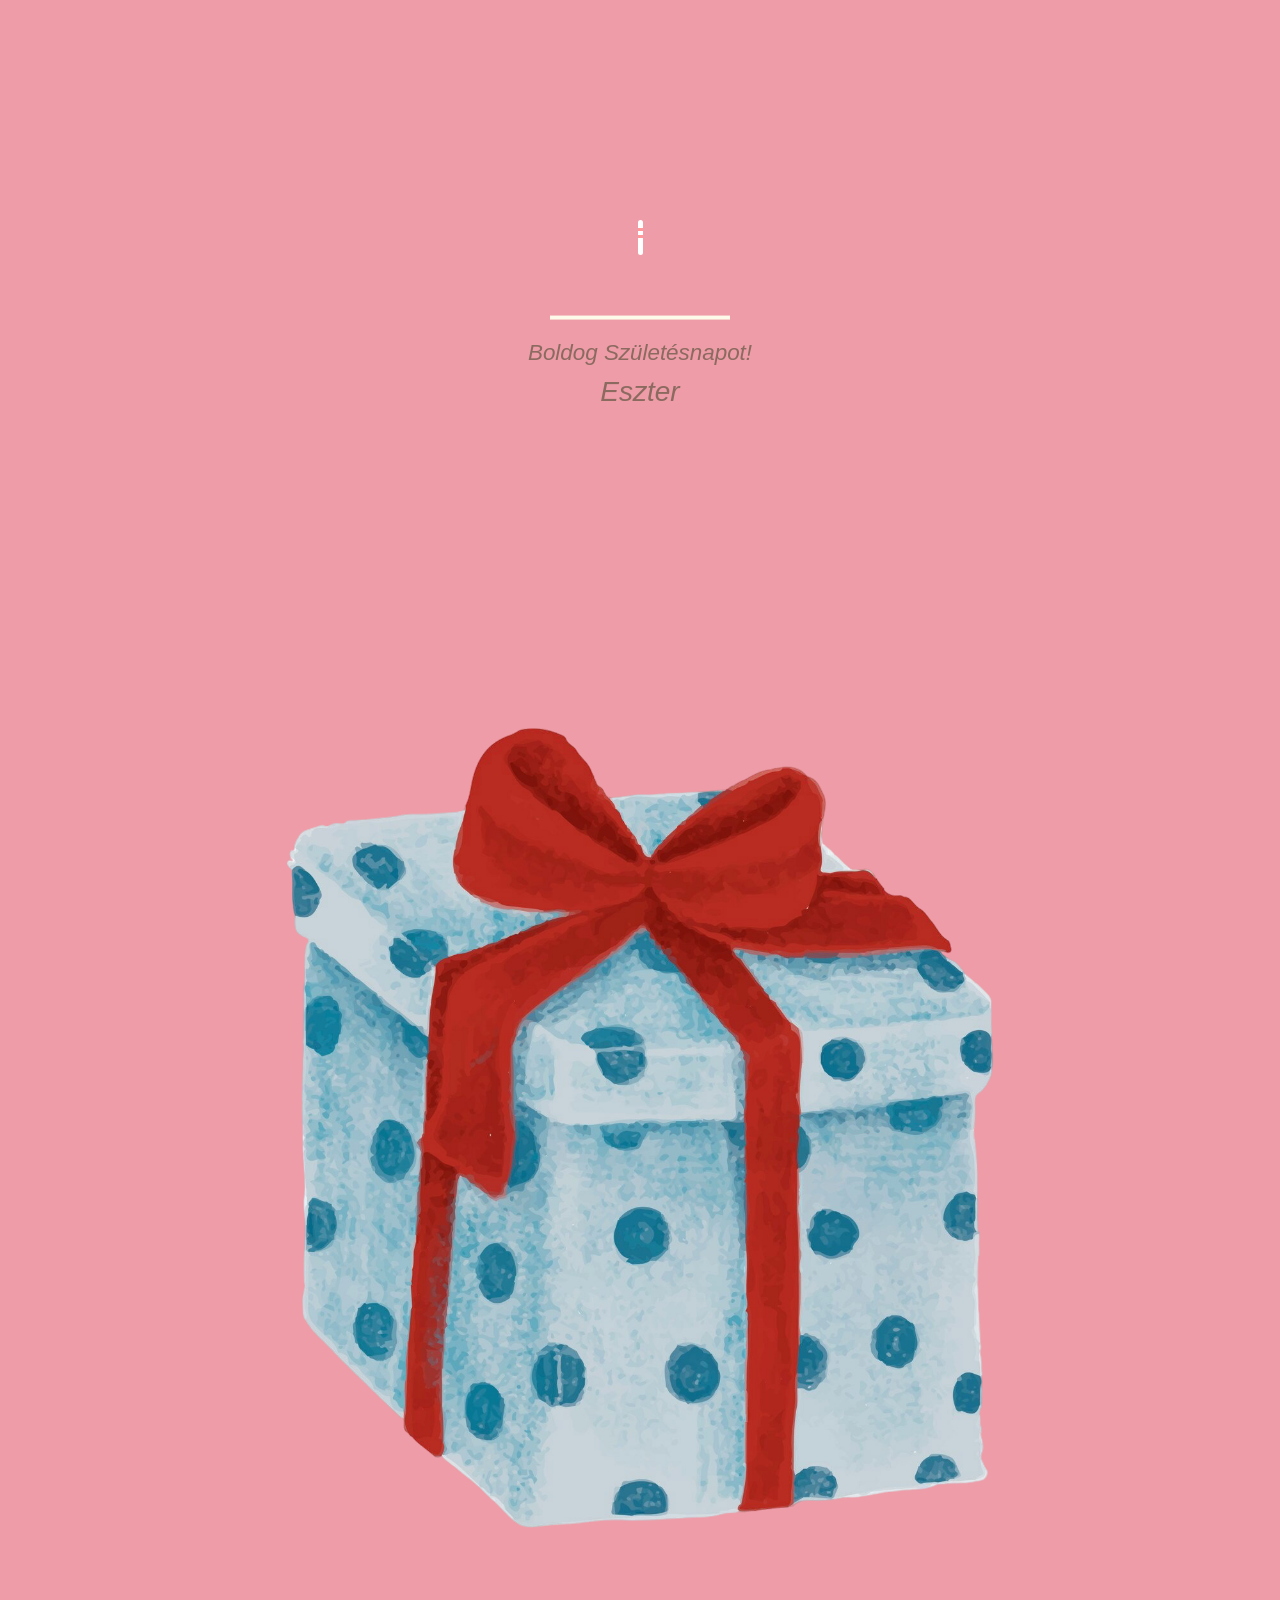
<file: index.html>
<!DOCTYPE html>
<html lang="hu">
<head>
    <meta charset="UTF-8">
    <meta name="viewport" content="width=device-width, initial-scale=1.0">
    <link href="https://cdn.jsdelivr.net/npm/bootstrap@5.0.2/dist/css/bootstrap.min.css" rel="stylesheet"
        integrity="sha384-EVSTQN3/azprG1Anm3QDgpJLIm9Nao0Yz1ztcQTwFspd3yD65VohhpuuCOmLASjC" crossorigin="anonymous">
    <link rel="stylesheet" href="css/style.css">
    <link rel="icon" href="img/heart.png" type="image/png">
    <title>Boldog szülinapot</title>
</head>
<body>
    <section>

        <div class="velas">
            <div class="fuego"></div>
            <div class="fuego"></div>
            <div class="fuego"></div>
            <div class="fuego"></div>
            <div class="fuego"></div>
        </div>
        <svg id="cake" version="1.1" x="0px" y="0px" width="200px" height="500px" viewBox="0 0 200 500" enable-background="new 0 0 200 500" xml:space="preserve">
            <path fill="#a88679" d="M173.667-13.94c-49.298,0-102.782,0-147.334,0c-3.999,0-4-16.002,0-16.002
                c44.697,0,96.586,0,147.334,0C177.667-29.942,177.668-13.94,173.667-13.94z">
                <animate id="bizcocho_3" attributeName="d" calcMode="spline" keySplines="0 0 1 1; 0 0 1 1" begin="relleno_2.end" dur="0.3s" fill="freeze" values="
                                  M173.667-13.94c-49.298,0-102.782,0-147.334,0c-3.999,0-4-16.002,0-16.002
                c44.697,0,96.586,0,147.334,0C177.667-29.942,177.668-13.94,173.667-13.94z
                                  ;
                                  M173.667,411.567c-47.995,12.408-102.955,12.561-147.334,0
                c-3.848-1.089-0.189-16.089,3.661-15.002c44.836,12.66,90.519,12.753,139.427,0.07
                C173.293,395.631,177.541,410.566,173.667,411.567z
                                  ;
                                  M173.667,427.569c-49.795,0-101.101,0-147.334,0c-3.999,0-4-16.002,0-16.002
                c46.385,0,97.539,0,147.334,0C177.668,411.567,177.667,427.569,173.667,427.569z
                                  " />
            </path>
            <path fill="#8b6a60" d="M100-178.521c1.858,0,3.364,1.506,3.364,3.363c0,0,0,33.17,0,44.227
                c0,19.144,0,57.431,0,76.574c0,10.152,0,40.607,0,40.607c0,1.858-1.506,3.364-3.364,3.364l0,0c-1.858,0-3.364-1.506-3.364-3.364c0,0,0-30.455,0-40.607c0-19.144,0-57.432,0-76.575c0-11.057,0-44.226,0-44.226C96.636-177.015,98.142-178.521,100-178.521
                L100-178.521z">
                <animate id="relleno_2" attributeName="d" calcMode="spline" keySplines="0 0 1 1; 0 0 1 1; 0 0 0.58 1" begin="bizcocho_2.end" dur="0.5s" fill="freeze" values="
                                  M100-178.521c1.858,0,3.364,1.506,3.364,3.363c0,0,0,33.17,0,44.227
                c0,19.144,0,57.431,0,76.574c0,10.152,0,40.607,0,40.607c0,1.858-1.506,3.364-3.364,3.364l0,0c-1.858,0-3.364-1.506-3.364-3.364c0,0,0-30.455,0-40.607c0-19.144,0-57.432,0-76.575c0-11.057,0-44.226,0-44.226C96.636-177.015,98.142-178.521,100-178.521
                L100-178.521z
                                  ;
                                  M100,267.257c1.858,0,3.364,1.506,3.364,3.363c0,0,0,33.17,0,44.227
                c0,19.143,0,57.43,0,76.574c0,10.151,0,40.606,0,40.606c0,1.858-1.506,3.364-3.364,3.364l0,0c-1.858,0-3.364-1.506-3.364-3.364
                c0,0,0-30.455,0-40.606c0-19.145,0-57.432,0-76.576c0-11.057,0-44.225,0-44.225C96.636,268.763,98.142,267.257,100,267.257
                L100,267.257z
                                  ;
                                  M93.928,405.433c-0.655,6.444-0.102,9.067,2.957,11.798c0,0,8.083,5.571,16.828,3.503
                c18.629-4.406,43.813,6.194,50.792,7.791c14.75,3.375,9.162,6.867,9.162,6.867c-2.412,2.258-58.328,0-73.667,0l0,0
                c-1.858,0-69.995,2.133-73.667,0c0,0-3.337-2.439,6.172-5.992c11.375-4.25,52.875,8.822,47.139-9.442
                c-6.333-20.167,5.226-21.514,5.226-21.514c3.435-0.915,12.78-6.663,10.923-0.546L93.928,405.433z
                                  ;
                                  M102.242,427.569c5.348,0,14.079,0,17.462,0c0,0,17.026,0,27.504,0
                c19.143,0,20.39-3.797,26.459,0c3,1.877,0,7.823,0,7.823c-2.412,2.258-58.328,0-73.667,0l0,0c-1.858,0-67.187,0-73.667,0
                c0,0-4.125-4.983,0-7.823c5.201-3.58,16.085,0,23.725,0c8.841,0,20.762,0,20.762,0c3.686,0,8.597,0,19.511,0H102.242z
                                  " />
            </path>
            <path fill="#a88679" d="M173.667-15.929c-46.512,0-105.486,0-147.334,0c-3.999,0-4-16.002,0-16.002
                c43.566,0,97.96,0,147.334,0C177.667-31.931,177.666-15.929,173.667-15.929z">
                <animate id="bizcocho_2" attributeName="d" calcMode="spline" keySplines="0 0 1 1; 0 0 1 1; 0.25 0 0.58 1" begin="relleno_1.end" dur="0.5s" fill="freeze" values="
                                  M173.667-15.929c-46.512,0-105.486,0-147.334,0c-3.999,0-4-16.002,0-16.002
                c43.566,0,97.96,0,147.334,0C177.667-31.931,177.666-15.929,173.667-15.929z
                                  ;
                                  M173.434,445.393c-47.269,8.001-105.245,8.001-147.334,0c-3.929-0.747-0.692-16.543,3.243-15.824
                c43.828,8.001,92.165,8.001,140.739,0C174.029,428.918,177.377,444.726,173.434,445.393z
                                  ;
                                  M173.667,449.514c-47.576-5.454-102.799-5.744-147.333,0c-3.966,0.512-3.938-15.297,0-16.002
                c43.683-7.823,97.646-8.026,147.333,0C177.616,434.15,177.642,449.969,173.667,449.514z
                                  ;
                                  M173.667,451.394c-49.298,0-102.782,0-147.334,0c-3.999,0-4-16.002,0-16.002
                c44.697,0,96.586,0,147.334,0C177.667,435.392,177.668,451.394,173.667,451.394z
                                  " />
            </path>
            <path fill="#8b6a60" d="M101.368-73.685c0,12.164,0,15.18,0,28.519c0,22.702,0-13.661,0,8.304c0,14.48,0,18.233,0,30.512
                c0,1.753-2.958,1.847-2.958,0c0-12.68,0-16.277,0-30.401c0-21.983,0,11.66,0-8.305c0-13.027,0-15.992,0-28.628
                C98.411-75.883,101.368-75.592,101.368-73.685z">
                <animate id="relleno_1" attributeName="d" calcMode="spline" keySplines="0 0 1 1; 0 0 1 1; 0 0 0.6 1" begin="bizcocho_1.end" dur="0.5s" fill="freeze" values="
                                  M101.368-73.685c0,12.164,0,15.18,0,28.519c0,22.702,0-13.661,0,8.304c0,14.48,0,18.233,0,30.512
                c0,1.753-2.958,1.847-2.958,0c0-12.68,0-16.277,0-30.401c0-21.983,0,11.66,0-8.305c0-13.027,0-15.992,0-28.628
                C98.411-75.883,101.368-75.592,101.368-73.685z
                                  ;
                                  M101.368,350.885c0,12.164,0,65.18,0,78.518c0,22.703,0-33.66,0-11.695c0,14.48,0,28.232,0,40.512
                c0,1.753-2.958,1.847-2.958,0c0-12.68,0-26.277,0-40.402c0-21.982,0,31.66,0,11.695c0-13.027,0-65.992,0-78.627
                C98.411,348.686,101.368,348.977,101.368,350.885z
                                  ;
                                  M128.38,447.567c37.626,6.312,39.303,13.658,26.833,12.833c-22.653-1.499-13.636-0.831-23.302-0.831
                c-14.48,0-17.884,0-30.163,0c-2.087,0-2.068,0-3.915,0c-13.333,0-8.963,0-23.088,0c-11.668,0-14.062,5.995-27.532,1.164
                c-12.629-4.529,38.667-3.167,46.833-17.333C100.077,432.94,105.546,443.736,128.38,447.567z
                                  ;
                                  M173.667,451.394c2.875,0,2.997,9.257,0,9.131c-22.662-0.956-32.09-0.956-41.756-0.956
                c-14.48,0-17.884,0-30.163,0c-2.087,0-2.068,0-3.915,0c-13.333,0-8.963,0-23.088,0c-11.668,0-34.99-0.294-48.412,1.831
                c-4.109,0.65-3.01-10.006,0-10.006C37.129,451.394,149.379,451.394,173.667,451.394z
                                  " />
            </path>
            <path fill="#a88679" d="M173.667,21.571c-33.174,0-111.467,0-147.334,0c-4,0-4-16.002,0-16.002c39.836,0,105.982,0,147.334,0
                C177.668,5.569,177.667,21.571,173.667,21.571z">
                <animate id="bizcocho_1" attributeName="d" calcMode="spline" keySplines="0 0 1 1; 0 0 1 1; 0 0 1 1; 0.25 0 1 1; 0 0 1 1; 0.25 0 0.6 1" begin="2s" dur="0.8s" fill="freeze" values="
                                  M173.667,21.571c-33.174,0-111.467,0-147.334,0c-4,0-4-16.002,0-16.002c39.836,0,105.982,0,147.334,0
                C177.668,5.569,177.667,21.571,173.667,21.571z
                                  ;
                                  M173.667,459.569c-33.197,16.002-110.782,16.002-147.334,0c-3.664-1.604,1.614-15.617,5.337-14.153
                c40.702,16.002,94.289,16.104,136.505,0.103C171.917,444.1,177.271,457.832,173.667,459.569z
                                  ;
                                  M171.817,475.571c-39.361-3.001-105.438-2.571-143.556,0c-3.991,0.27-7.377-14.736-3.387-15.014
                c41.553-2.888,104.421-3.121,150.51-0.233C179.378,460.574,175.806,475.875,171.817,475.571z
                                  ;
                                  M171.817,459.564c-38.8-12.188-104.504-13.762-143.556,0c-3.772,1.329-7.961-12.604-4.178-13.905
                c40.864-14.064,105.114-15.52,151.918-0.973C179.822,445.874,175.634,460.762,171.817,459.564z
                                  ;
                                  M173.667,475.571c-46.376-5.005-105.924-4.003-147.334,0c-3.981,0.385-3.479-15.421,0.479-16.002
                c43.087-6.327,97.705-7.083,146.855,0.438C177.621,460.613,177.644,476,173.667,475.571z
                                  ;
                                  M173.667,474.117c-46.376,1.866-105.638,2.01-147.334,0c-3.995-0.192-3.52-16.144,0.479-16.002
                c43.794,1.55,96.341,1.541,145.723,0C176.532,457.99,177.663,473.956,173.667,474.117z
                                  ;
                                  M173.667,475.571c-46.512,0-105.486,0-147.334,0c-3.999,0-4-16.002,0-16.002c43.566,0,97.96,0,147.334,0
                C177.667,459.569,177.666,475.571,173.667,475.571z
                                  " />
            </path>
            <path fill="#fefae9" d="M104.812,113.216c0,3.119-2.164,5.67-4.812,5.67c-2.646,0-4.812-2.551-4.812-5.67c0-5.594,0-16.782,0-22.375
            c0-5.143,0-15.427,0-20.568c0-7.333,0-21.998,0-29.33c0-5.523,0-16.569,0-22.092c0-3.295,0-9.885,0-13.181
            C95.188,2.551,97.353,0,100,0c2.648,0,4.812,2.551,4.812,5.669c0,3.248,0,9.743,0,12.991c0,5.428,0,16.284,0,21.711
            c0,7.618,0,22.854,0,30.472c0,4.952,0,14.854,0,19.807C104.812,96.292,104.812,107.576,104.812,113.216z">
                <animate id="crema" attributeName="d" calcMode="spline" keySplines="0 0 1 1; 0 0 1 1; 0 0 1 1; 0.25 0 1 1; 0 0 1 1; 0 0 0.58 1" begin="bizcocho_3.end" dur="2s" fill="freeze" values="
                                  M104.812,113.216c0,3.119-2.164,5.67-4.812,5.67c-2.646,0-4.812-2.551-4.812-5.67c0-5.594,0-16.782,0-22.375
            c0-5.143,0-15.427,0-20.568c0-7.333,0-21.998,0-29.33c0-5.523,0-16.569,0-22.092c0-3.295,0-9.885,0-13.181
            C95.188,2.551,97.353,0,100,0c2.648,0,4.812,2.551,4.812,5.669c0,3.248,0,9.743,0,12.991c0,5.428,0,16.284,0,21.711
            c0,7.618,0,22.854,0,30.472c0,4.952,0,14.854,0,19.807C104.812,96.292,104.812,107.576,104.812,113.216z
                                  ;
                                  M104.812,405.897c0,3.119-2.164,5.67-4.812,5.67c-2.646,0-4.812-2.551-4.812-5.67c0-5.594,0-16.782,0-22.376
            c0-5.143,0-15.426,0-20.568c0-7.332,0-21.997,0-29.33c0-5.522,0-16.568,0-22.092c0-3.295,0-9.885,0-13.181
            c0-3.118,2.165-5.669,4.812-5.669c2.648,0,4.812,2.551,4.812,5.669c0,3.247,0,9.743,0,12.991c0,5.428,0,16.283,0,21.711
            c0,7.618,0,22.854,0,30.473c0,4.951,0,14.854,0,19.807C104.812,388.972,104.812,400.256,104.812,405.897z
                                  ;
                                  M111.873,411.567c-3.119,0-9.226,0-11.874,0c-2.646,0-7.748,0-10.867,0c-7.086,0-12.698,0-18.292,0
            c-6.592,0-12.871,7.371-19.166,3.008c-10.043-6.961-7.776-10.169,2.991-17.745c12.61-8.873,27.713,1.994,25.919-7.531
            c-2.589-13.742,11.008-14.513,11.365-17.789c0.441-4.051,4.235-11.107,8.051-8.175c3.113,2.393,1.007,8.008,0,13.159
            c-1.871,9.569,8.058,2.113,9.494,14.155c2.592,21.732,21.184-0.675,29.309,7.976c5.216,5.553,18.413,5.552,15.426,12.942
            c-3.131,7.745-15.825-4.369-23.8,2.903C126.261,418.271,118.301,411.567,111.873,411.567z
                                  ;
                                  M111.873,411.567c-3.119,0-9.226,0-11.874,0c-2.646,0-9.734,4.069-12.853,4.069
            c-7.086,0-10.712-4.069-16.306-4.069c-6.592,0-12.12,6.013-19.166,3.008c-7.053-3.008-7.458,2.026-18.659,1.165
            c-6.832-0.525-7.522-3.034-7.533-6.265c-0.037-10.336,22.073-2.452,36.613-2.628c10.234-0.124,19.856-1.439,37.905-2.102
            c16.642-0.61,32.699,1.552,46.009,1.927c12.438,0.351,29.663-8.99,31.532,3.315c0.773,5.093-5.605,3.342-11.211,9.579
            c-5.093,5.667-7.59-4.605-12.965-3.832c-8.269,1.189-14.962-8.537-22.937-1.265C126.261,418.271,118.301,411.567,111.873,411.567z
                                  ;
                                  M110.946,413.652c-2.904-1.137-8.405-2.748-12.446-0.97c-6.099,2.685-7.273,10.358-13.253,8.242
            c-7.843-2.775-8.953-5.008-14.546-5.01c-24.653-0.011-4.849,26.507-18.264,26.507c-12.377,0,5.791-33.537-19.422-26.682
            c-7.703,2.095-9.806-0.942-9.817-4.173c-0.037-10.336,24.357-4.544,38.897-4.72c10.234-0.124,19.856-1.439,37.905-2.102
            c16.642-0.61,32.699,1.552,46.009,1.927c12.438,0.351,28.973-8.865,31.532,3.315c1.449,6.896,0.318,15.624-3.874,15.624
            c-7.619,0-1.788-15.192-19.243-7.111c-7.581,3.51-15.963-9.738-26.669,1.066C120.644,426.744,118.381,416.561,110.946,413.652z
                                  ;
                                  M111.547,413.9c-2.969-0.956-8.775-0.949-13.167-0.5c-14.667,1.5-8.325,16.508-14.667,16.666
            c-6.667,0.166-0.167-13.5-13.013-14.151c-30.471-1.545-5.572,46.651-18.987,46.651c-12.377,0,10.333-50.166-18.667-44.5
            c-7.835,1.531-9.537-1.417-9.548-4.647c-0.037-10.336,23.675-5.177,38.215-5.353c10.234-0.124,20.618-1.671,38.667-2.333
            c16.642-0.61,32.023,1.458,45.333,1.833c12.438,0.351,33.819-8.431,33.199,4.001c-0.532,10.666,0.414,26.166-5.245,25.833
            c-7.606-0.447-2.954-31.5-19.243-18.899c-7.985,6.177-17.658-5.969-27.377,5.732C118.88,434.066,121.38,417.067,111.547,413.9z
                                  ;
                                  M111.547,415.233c-6.667-0.834-9.667,4.667-13.833,3.333c-19.649-6.291-8.158,22.176-14.5,22.334
            c-6.667,0.166,2.833-18-13.333-22.167c-29.544-7.615-9.667,43.833-20.167,43.833c-10.333,0,8.004-55.006-16.833-39
            c-7.5,4.833-9.508-3.78-9.299-7.004c0.799-12.329,23.592-7.153,38.132-7.329c10.234-0.124,20.238-1.505,38.287-2.167
            c16.642-0.61,32.903,1.125,46.213,1.5c12.438,0.351,35.058-5.579,31.863,6.451c-5.532,20.833,1.25,28.216-4.409,27.883
            c-7.606-0.447-6.058-37.895-20.62-23.333c-10.167,10.166-15.972-0.747-25,12C119.547,443.568,121.798,416.515,111.547,415.233z
                                  " />
            </path>
            <rect x="10" y="475.571" fill="#fefae9" width="180" height="4" />
        </svg>
        <div class="text">
          <h1>Boldog Születésnapot!</h1>
          <h3>Eszter</h3>
        </div>
        <div id="container">
            <div class="row">
                <div class="col">
                    <a href="koncert.html">
                        <img src="img/hand-drawn-christmas-present-illustration.png" class="img-fluid" alt="">
                    </a>
                </div>
            </div>
            
        </div>
    </section>

    <script src="https://cdn.jsdelivr.net/npm/bootstrap@5.0.2/dist/js/bootstrap.bundle.min.js"
        integrity="sha384-MrcW6ZMFYlzcLA8Nl+NtUVF0sA7MsXsP1UyJoMp4YLEuNSfAP+JcXn/tWtIaxVXM"
        crossorigin="anonymous"></script>

</body>
</html>
</file>
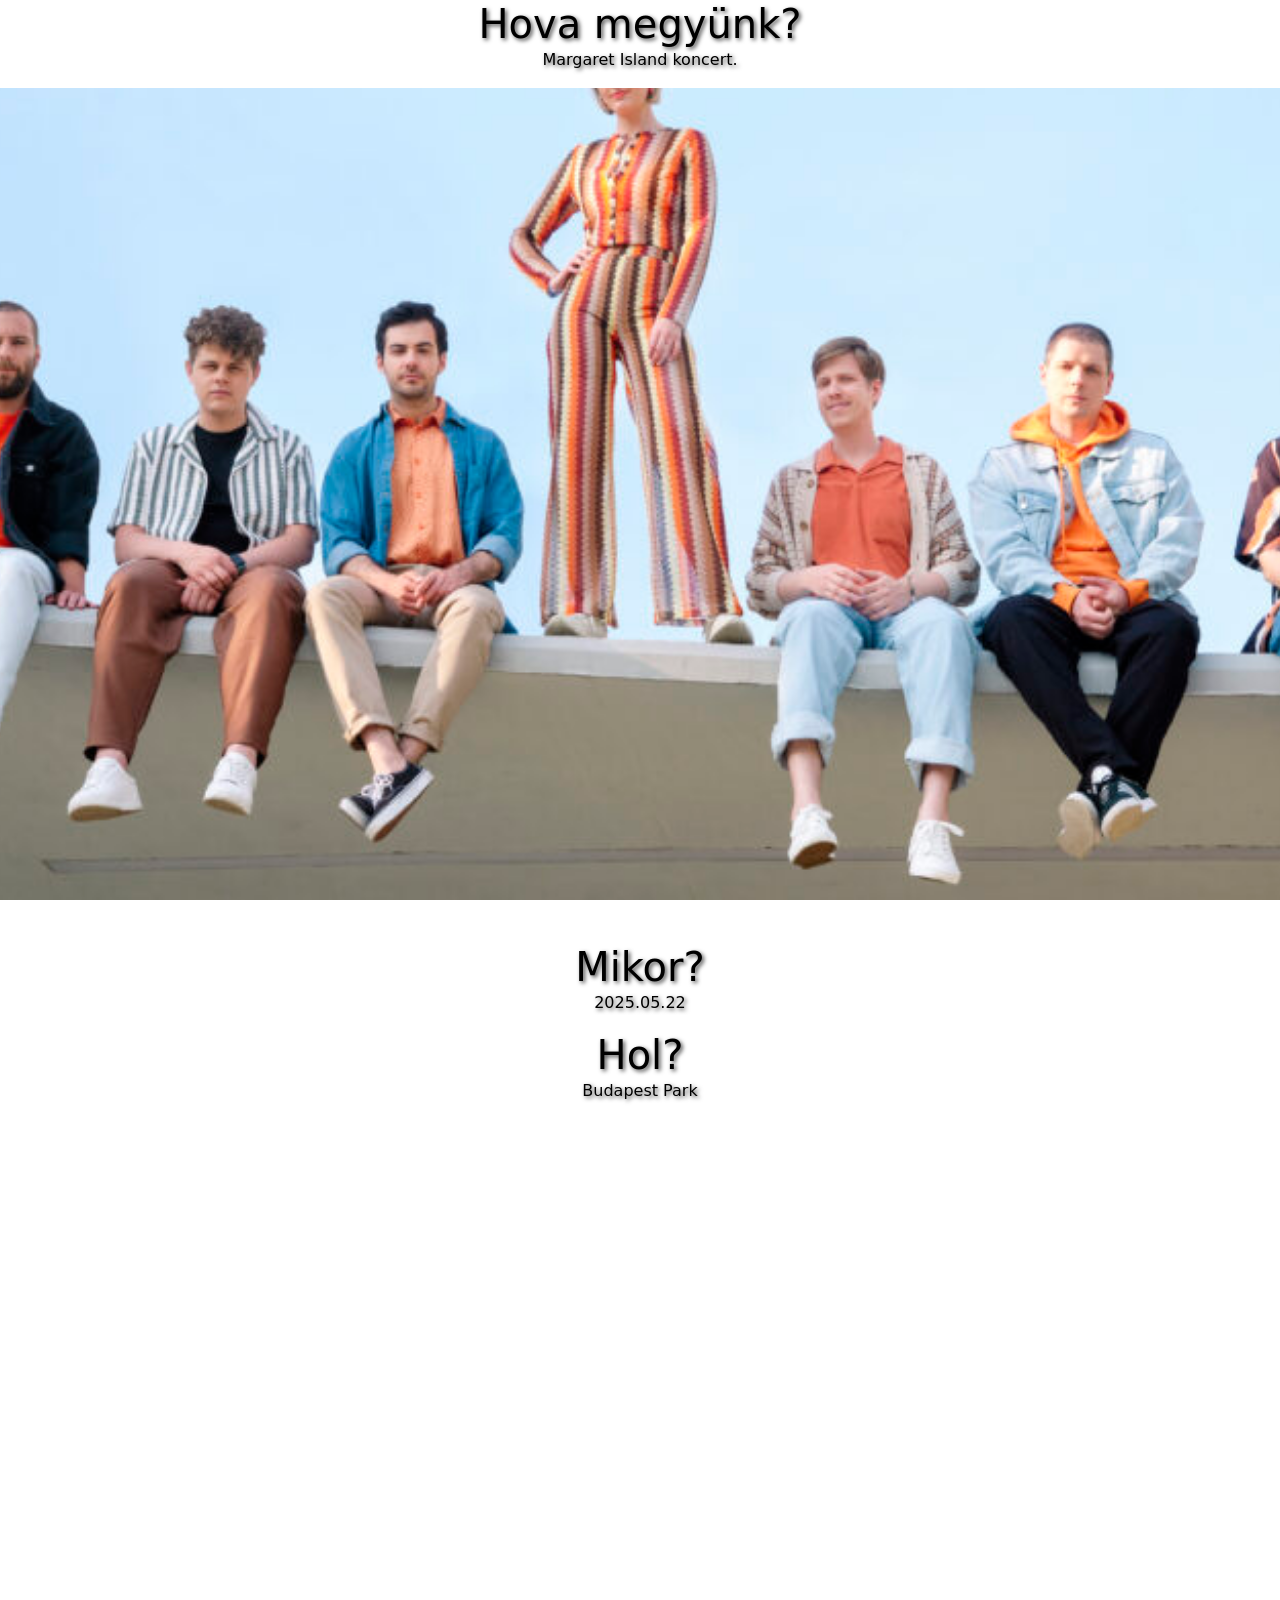
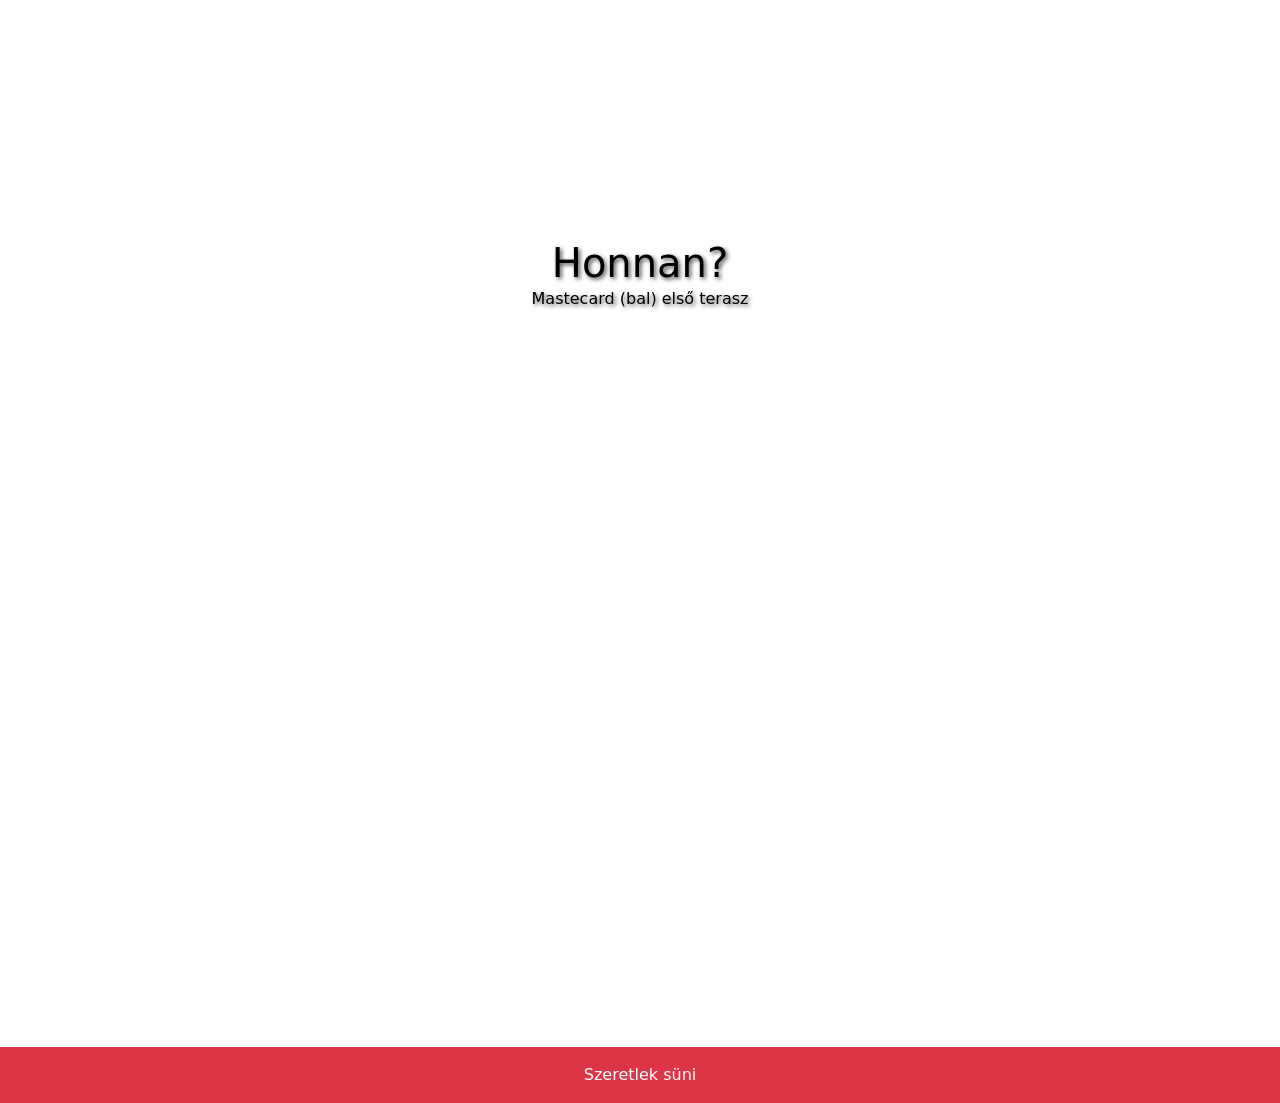
<file: koncert.html>
<!DOCTYPE html>
<html lang="hu">

<head>
    <meta charset="UTF-8">
    <meta name="viewport" content="width=device-width, initial-scale=1.0">
    <link href="https://cdn.jsdelivr.net/npm/bootstrap@5.0.2/dist/css/bootstrap.min.css" rel="stylesheet"
        integrity="sha384-EVSTQN3/azprG1Anm3QDgpJLIm9Nao0Yz1ztcQTwFspd3yD65VohhpuuCOmLASjC" crossorigin="anonymous">
    <link rel="stylesheet" href="css/koncert.css">
    <link rel="icon" href="img/heart.png" type="image/png">
    <title>Boldog szülinapot</title>
</head>

<body> 
    <div class="container-fluid">
        <div class="row text-center">
            <div class="col-12 box">
                <h1>Hova megyünk?</h1>
                <p>Margaret Island koncert.</p>
            </div>
            <div class="parallax1"></div>
            <div class="col-12 box">
                <h1>Mikor?</h1>
                <p>2025.05.22</p>
            </div>
            <div class="col-12 box">
                <h1>Hol?</h1>
                <p>Budapest Park</p>
            </div>
            <div class="parallax2"></div>
            <div class="col-12 box">
                <h1>Honnan?</h1>
                <p>Mastecard (bal) első terasz</p>
            </div>
            <div class="parallax3"></div>
        </div>

    </div>

    <footer class="container-fluid p-3">
        <p class="text-white text-center">Szeretlek süni</p>
    </footer>

    <script src="https://cdn.jsdelivr.net/npm/bootstrap@5.0.2/dist/js/bootstrap.bundle.min.js"
        integrity="sha384-MrcW6ZMFYlzcLA8Nl+NtUVF0sA7MsXsP1UyJoMp4YLEuNSfAP+JcXn/tWtIaxVXM"
        crossorigin="anonymous">
    </script>

    <script src="js/main.js"></script>
</body>

</html>
</file>
<file: css/style.css>
/*@import url(https://fonts.googleapis.com/css?family=Lato:300italic);*/

html,
body {
  width: 100%;
  height: 100%;
}

body {
  margin: 0;
  background: #ee9ca7;
  overflow-x: hidden;
}

#cake {
  display: block;
  position: relative;
  margin: -10em auto 0 auto;
}

/* ============================================== Candle
*/

.velas {
  background: #ffffff;
  border-radius: 10px;
  position: absolute;
  top: 228px;
  left: 50%;
  margin-left: -2.4px;
  margin-top: -8.33333333px;
  width: 5px;
  height: 35px;
  transform: translateY(-300px);
  backface-visibility: hidden;
  animation: in 500ms 6s ease-out forwards;
}
.velas:after,
.velas:before {
  background: rgba(255, 0, 0, 0.4);
  content: "";
  position: absolute;
  width: 100%;
  height: 2.22222222px;
}
.velas:after {
  top: 25%;
  left: 0;
}
.velas:before {
  top: 45%;
  left: 0;
}

/* ============================================== Fire
*/

.fuego {
  border-radius: 100%;
  position: absolute;
  top: -20px;
  left: 50%;
  margin-left: -2.6px;
  width: 6.66666667px;
  height: 18px;
}
.fuego:nth-child(1) {
  animation: fuego 2s 6.5s infinite;
}
.fuego:nth-child(2) {
  animation: fuego 1.5s 6.5s infinite;
}
.fuego:nth-child(3) {
  animation: fuego 1s 6.5s infinite;
}
.fuego:nth-child(4) {
  animation: fuego 0.5s 6.5s infinite;
}
.fuego:nth-child(5) {
  animation: fuego 0.2s 6.5s infinite;
}

/* ============================================== Animation Fire
*/

@keyframes fuego {
  0%, 100% {
    background: rgba(254, 248, 97, 0.5);
    box-shadow: 0 0 40px 10px rgba(248, 233, 209, 0.2);
    transform: translateY(0) scale(1);
  }
  50% {
    background: rgba(255, 50, 0, 0.1);
    box-shadow: 0 0 40px 20px rgba(248, 233, 209, 0.2);
    transform: translateY(-20px) scale(0);
  }
}

@keyframes in {
  to {
    transform: translateY(0);
  }
}

.text {
  color: #8b6a60;
  font-family: 'Lato', sans-serif;
  font-weight: 300;
  font-style:italic;
  text-align: center;
  margin-bottom: 5rem;
  h1 {
    font-size: 1.4em;
  }

  
}  


.gift {
  position: relative;
  width: 150px;
  height: 100px;
  background-color: #e9c46a;
}

.gift:before {
  content:"";
  position: absolute;
  width: 25px;
  height: 100px;
  background-color: #e76f51;
  left:62px;
}

.gift:after {
  content:"";
  position: absolute;
  box-shadow: inset 0 10px rgba(0,0,0,0.3);
  width: 150px;
  height: 100px;
}
</file>
<file: css/koncert.css>
@keyframes flowIn {
    from {
        transform: translateX(-100%);
        opacity: 0;
    }
    to {
        transform: translateX(0);
        opacity: 1;
    }
}

h1 {
    color: black !important;
    text-shadow: 2px 2px 4px rgba(0, 0, 0, 0.7);
    margin: 0;
}

.box { 
    p {
        color: black !important;
        text-shadow: 2px 2px 4px rgba(0, 0, 0, 0.7);
        display: block;
        position: relative;
        opacity: 0;
    }
}

.flow-in-h1 {
    animation: flowIn 2s ease-out forwards;
}

.flow-in-p {
    animation: flowIn 2s ease-out forwards;
    animation-delay: 2s;
}

footer{
    background-color: #dc3545;
    display: flex;
    flex-direction: column;
    justify-content: center;
    align-items: center;
    p{
        margin: 0;
    }
}

.parallax1 {
    background-image: url("../img/crop-1024x439.jpg");
    background-attachment: fixed;
    background-position: center;
    background-repeat: no-repeat;
    background-size: cover;
    min-height: 95vh;
}

.parallax2 {
    background-image: url("../img/bpPark.jpeg");
    background-attachment: fixed;
    background-position: center;
    background-repeat: no-repeat;
    background-size: cover;
    min-height: 80vh;
}

.parallax3 {
    background-image: url("../img/map.png");
    background-attachment: fixed;
    background-position: center;
    background-repeat: no-repeat;
    background-size: cover;
    min-height: 80vh;
}
</file>
